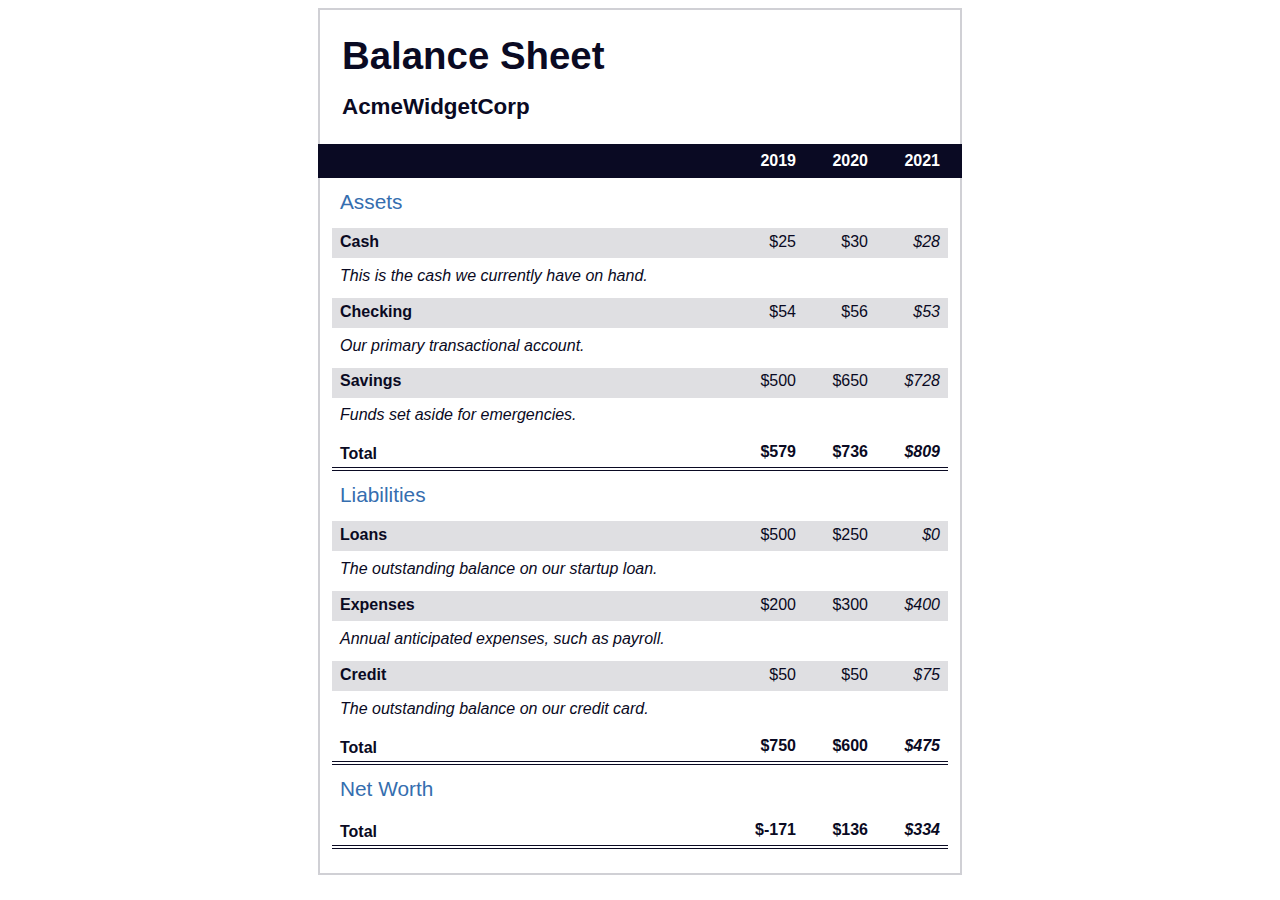
<file: Balance Sheet/index.html>
<!DOCTYPE html>
<html lang="en">
  <head>
    <meta charset="UTF-8">
    <meta name="viewport" content="width=device-width, initial-scale=1.0">
    <title>Balance Sheet</title>
    <link rel="stylesheet" href="./styles.css">
  </head>
  <body>
    <main>
      <section>
        <h1>
          <span class="flex">
            <span>AcmeWidgetCorp</span>
            <span>Balance Sheet</span>
          </span>
        </h1>
        <div id="years" aria-hidden="true">
          <span class="year">2019</span>
          <span class="year">2020</span>
          <span class="year">2021</span>
        </div>
        <div class="table-wrap">
          <table>
            <caption>Assets</caption>
            <thead>
              <tr>
                <td></td>
                <th><span class="sr-only year">2019</span></th>
                <th><span class="sr-only year">2020</span></th>
                <th class="current"><span class="sr-only year">2021</span></th>
              </tr>
            </thead>
            <tbody>
              <tr class="data">
                <th>Cash <span class="description">This is the cash we currently have on hand.</span></th>
                <td>$25</td>
                <td>$30</td>
                <td class="current">$28</td>
              </tr>
              <tr class="data">
                <th>Checking <span class="description">Our primary transactional account.</span></th>
                <td>$54</td>
                <td>$56</td>
                <td class="current">$53</td>
              </tr>
              <tr class="data">
                <th>Savings <span class="description">Funds set aside for emergencies.</span></th>
                <td>$500</td>
                <td>$650</td>
                <td class="current">$728</td>
              </tr>
              <tr class="total">
                <th>Total <span class="sr-only">Assets</span></th>
                <td>$579</td>
                <td>$736</td>
                <td class="current">$809</td>
              </tr>
            </tbody>
          </table>
          <table>
            <caption>Liabilities</caption>
            <thead>
              <tr>
              <td></td>
              <th><span class="sr-only">2019</span></th>
              <th><span class="sr-only">2020</span></th>
              <th><span class="sr-only">2021</span></th>
              </tr>
            </thead>
            <tbody>
              <tr class="data">
                <th>Loans <span class="description">The outstanding balance on our startup loan.</span></th>
                <td>$500</td>
                <td>$250</td>
                <td class="current">$0</td>
              </tr>
              <tr class="data">
                <th>Expenses <span class="description">Annual anticipated expenses, such as payroll.</span></th>
                <td>$200</td>
                <td>$300</td>
                <td class="current">$400</td>
              </tr>
              <tr class="data">
                <th>Credit <span class="description">The outstanding balance on our credit card.</span></th>
                <td>$50</td>
                <td>$50</td>
                <td class="current">$75</td>
              </tr>
              <tr class="total">
                <th>Total <span class="sr-only">Liabilities</span></th>
                <td>$750</td>
                <td>$600</td>
                <td class="current">$475</td>
              </tr>
            </tbody>
          </table>
          <table>
            <caption>Net Worth</caption>
            <thead>
              <tr>
              <td></td>
              <th><span class="sr-only">2019</span></th>
              <th><span class="sr-only">2020</span></th>
              <th><span class="sr-only">2021</span></th>
              </tr>
            </thead>
            <tbody>
              <tr class="total">
                <th>Total <span class="sr-only">Net Worth</span></th>
                <td>$-171</td>
                <td>$136</td>
                <td class="current">$334</td>
              </tr>
            </tbody>
          </table>
        </div>
      </section>
    </main>
  </body>
</html>
</file>
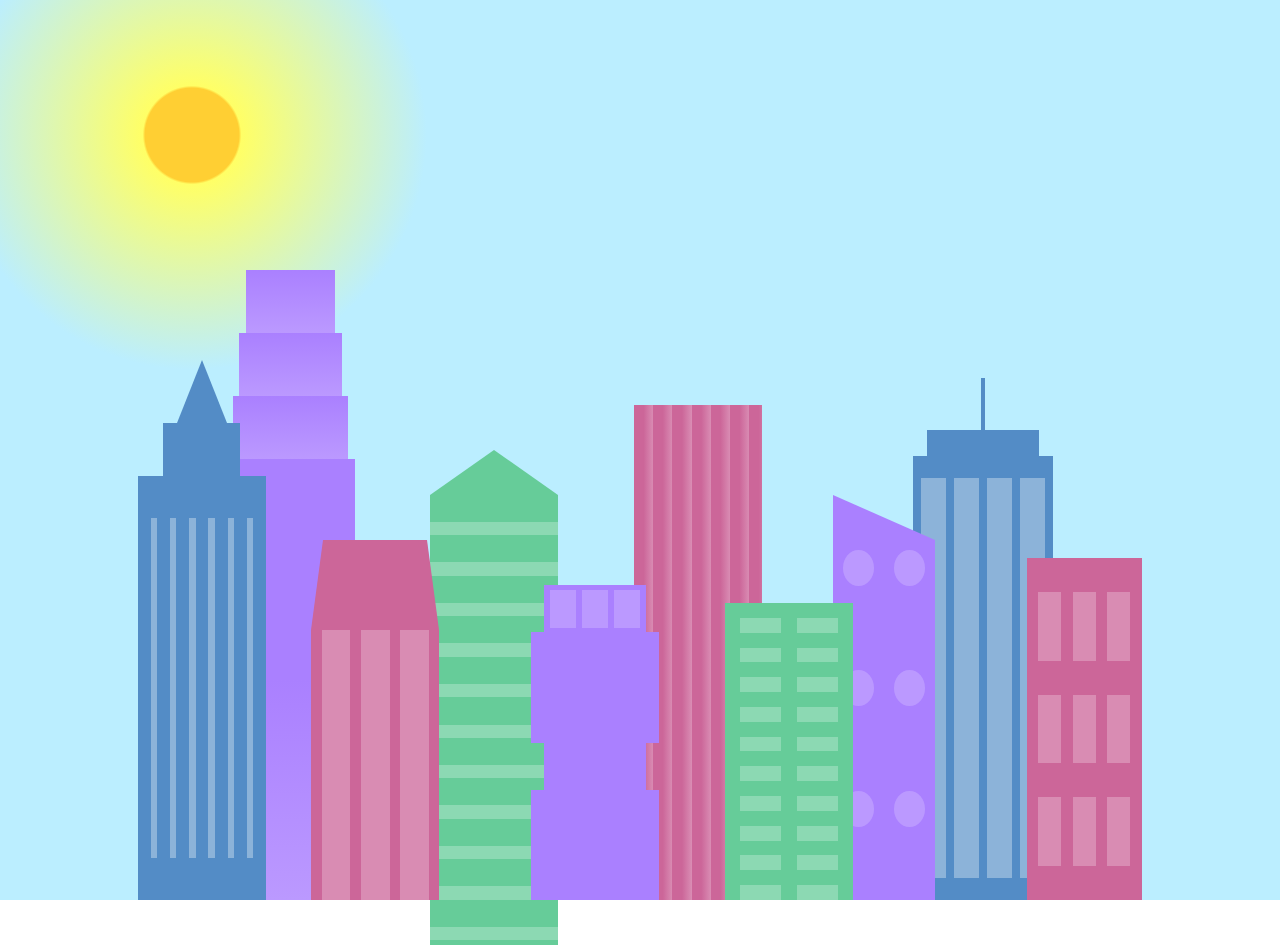
<file: City Skyline/index.html>
<!DOCTYPE html>
<html lang="en">    
  <head>
    <meta charset="UTF-8">
    <title>City Skyline</title>
    <link href="styles.css" rel="stylesheet" />   
  </head>

  <body>
    <div class="background-buildings sky">
      <div></div>
      <div></div>
      <div class="bb1 building-wrap">
        <div class="bb1a bb1-window"></div>
        <div class="bb1b bb1-window"></div>
        <div class="bb1c bb1-window"></div>
        <div class="bb1d"></div>
      </div>
      <div class="bb2">
        <div class="bb2a"></div>
        <div class="bb2b"></div>
      </div>
      <div class="bb3"></div>
      <div></div>
      <div class="bb4 building-wrap">
        <div class="bb4a"></div>
        <div class="bb4b"></div>
        <div class="bb4c window-wrap">
          <div class="bb4-window"></div>
          <div class="bb4-window"></div>
          <div class="bb4-window"></div>
          <div class="bb4-window"></div>
        </div>
      </div>
      <div></div>
      <div></div>
    </div>

    <div class="foreground-buildings">
      <div></div>
      <div></div>
      <div class="fb1 building-wrap">
        <div class="fb1a"></div>
        <div class="fb1b"></div>
        <div class="fb1c"></div>
      </div>
      <div class="fb2">
        <div class="fb2a"></div>
        <div class="fb2b window-wrap">
          <div class="fb2-window"></div>
          <div class="fb2-window"></div>
          <div class="fb2-window"></div>
        </div>
      </div>
      <div></div>
      <div class="fb3 building-wrap">
        <div class="fb3a window-wrap">
          <div class="fb3-window"></div>
          <div class="fb3-window"></div>
          <div class="fb3-window"></div>
        </div>
        <div class="fb3b"></div>
        <div class="fb3a"></div>
        <div class="fb3b"></div>
      </div>
      <div class="fb4">
        <div class="fb4a"></div>
        <div class="fb4b">
          <div class="fb4-window"></div>
          <div class="fb4-window"></div>
          <div class="fb4-window"></div>
          <div class="fb4-window"></div>
          <div class="fb4-window"></div>
          <div class="fb4-window"></div>
        </div>
      </div>
      <div class="fb5"></div>
      <div class="fb6"></div>
      <div></div>
      <div></div>
    </div>
  </body>
</html>
</file>
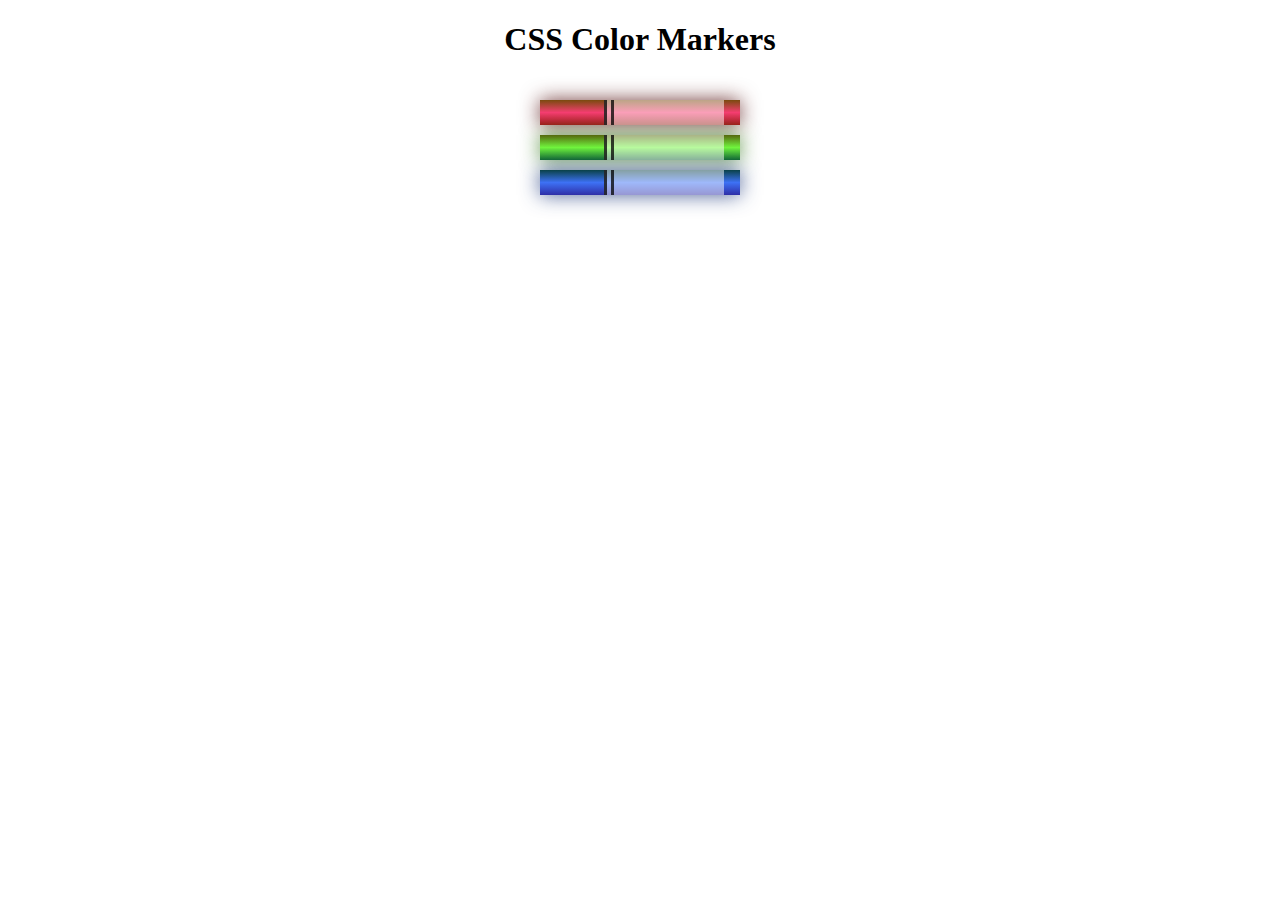
<file: CSS Color Makers/index.html>
<!DOCTYPE html>
<html lang="en">
  <head>
    <meta charset="utf-8">
    <meta name="viewport" content="width=device-width, initial-scale=1.0">
    <title>Colored Markers</title>
    <link rel="stylesheet" href="styles.css">
  </head>
  <body>
    <h1>CSS Color Markers</h1>
    <div class="container">
      <div class="marker red">
        <div class="cap"></div>
        <div class="sleeve"></div>
      </div>
      <div class="marker green">
        <div class="cap"></div>
        <div class="sleeve"></div>
      </div>
      <div class="marker blue">
        <div class="cap"></div>
        <div class="sleeve"></div>
      </div>
    </div>
  </body>
</html>
</file>
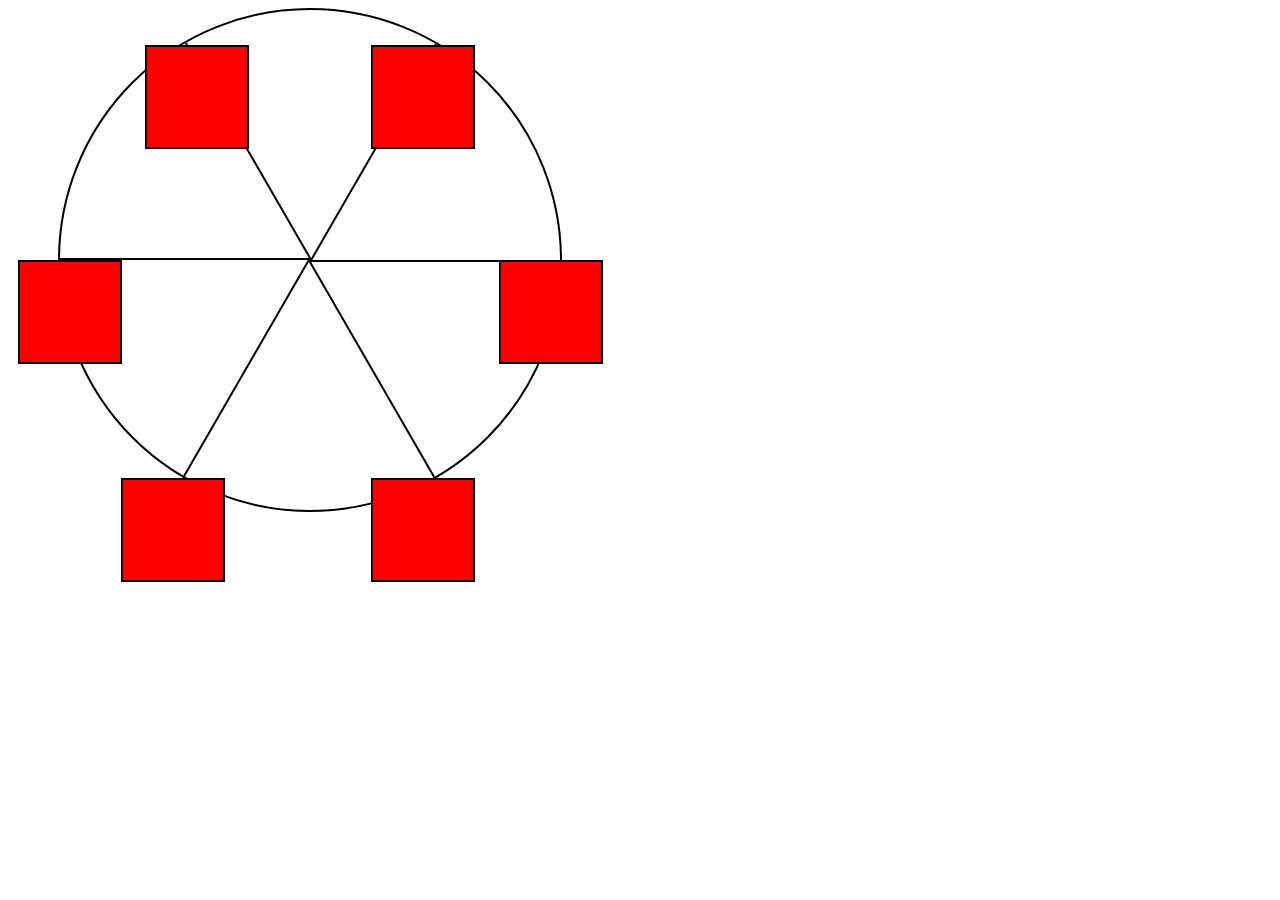
<file: Ferris Wheel/index.html>
<!DOCTYPE html>
<html lang="en">
  <head>
    <meta charset="UTF-8" />
    <title>Ferris Wheel</title>
    <link rel="stylesheet" href="./styles.css" />
  </head>
  <body>
    <div class="wheel">
      <span class="line"></span>
      <span class="line"></span>
      <span class="line"></span>
      <span class="line"></span>
      <span class="line"></span>
      <span class="line"></span>

      <div class="cabin"></div>
      <div class="cabin"></div>
      <div class="cabin"></div>
      <div class="cabin"></div>
      <div class="cabin"></div>
      <div class="cabin"></div>
    </div>
  </body>
</html>
</file>
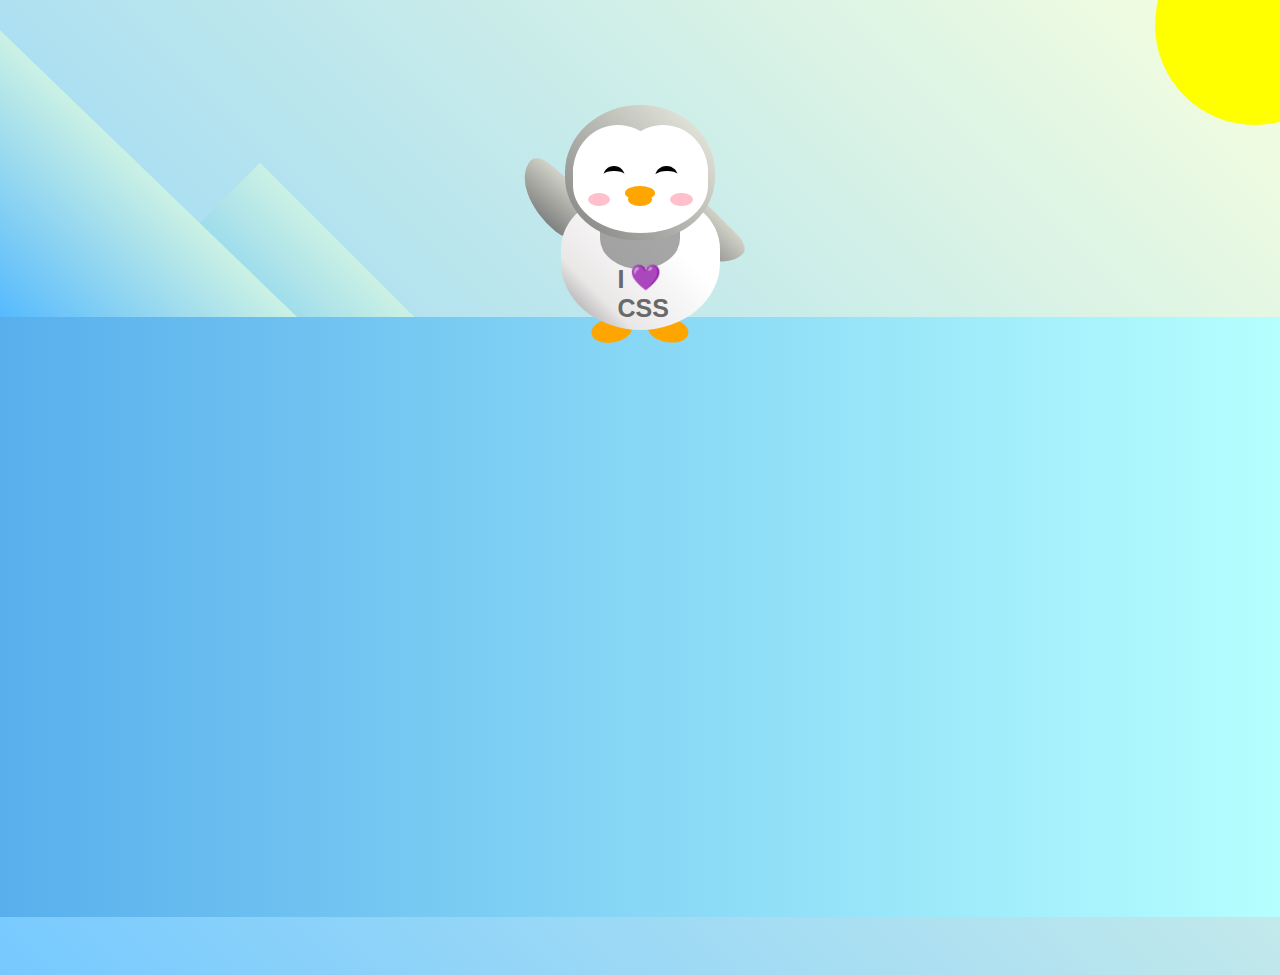
<file: Penguin/index.html>
<!DOCTYPE html>
<html lang="en">
  <head>
    <meta charset="UTF-8" />
    <link rel="stylesheet" href="./styles.css" />
    <title>Penguin</title>
    <meta name="viewport" content="width=device-width, initial-scale=1.0" />
  </head>

  <body>
    <div class="left-mountain"></div>
    <div class="back-mountain"></div>
    <div class="sun"></div>
    <div class="penguin">
      <div class="penguin-head">
        <div class="face left"></div>
        <div class="face right"></div>
        <div class="chin"></div>
        <div class="eye left">
          <div class="eye-lid"></div>
        </div>
        <div class="eye right">
          <div class="eye-lid"></div>
        </div>
        <div class="blush left"></div>
        <div class="blush right"></div>
        <div class="beak top"></div>
        <div class="beak bottom"></div>
      </div>
      <div class="shirt">
        <div>💜</div>
        <p>I CSS</p>
      </div>
      <div class="penguin-body">
        <div class="arm left"></div>
        <div class="arm right"></div>
        <div class="foot left"></div>
        <div class="foot right"></div>
      </div>
    </div>

    <div class="ground"></div>
  </body>
</html>
</file>
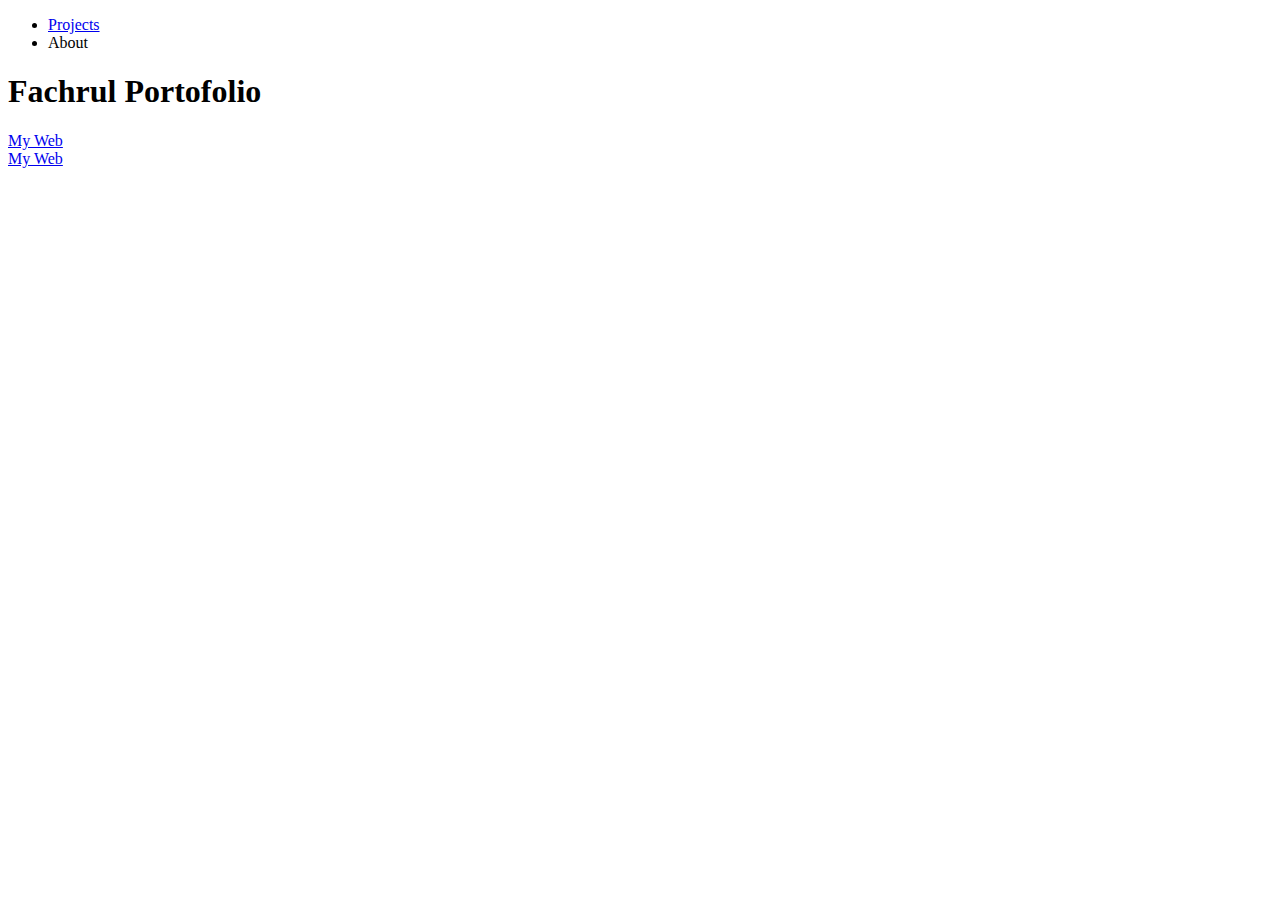
<file: Personal Portofolio Webpage/index.html>
<!DOCTYPE html>
<html lang="en">
  <head>
    <meta charset="utf-8" />
    <meta name="viewport" content="width=device-width, initial-scale=1.0" />
    <link rel="stylesheet" href="styles.css" />
    <title>Fachrul Portofolio</title>
  </head>
  <body>
    <nav id="navbar">
      <ul>
        <li><a href="#projects">Projects</a></li>
        <li>About</li>
      </ul>
    </nav>
    <section id="welcome-section">
      <h1>Fachrul Portofolio</h1>
    </section>
    <section id="projects">
      <div class="project-tile">
        <a target="_blank" href="google.com">My Web</a>
      </div>
    </section>
    <section id="social">
      <a target="_blank" href="github.com" id="profile-link">My Web</a>
    </section>
  </body>
</html>
</file>
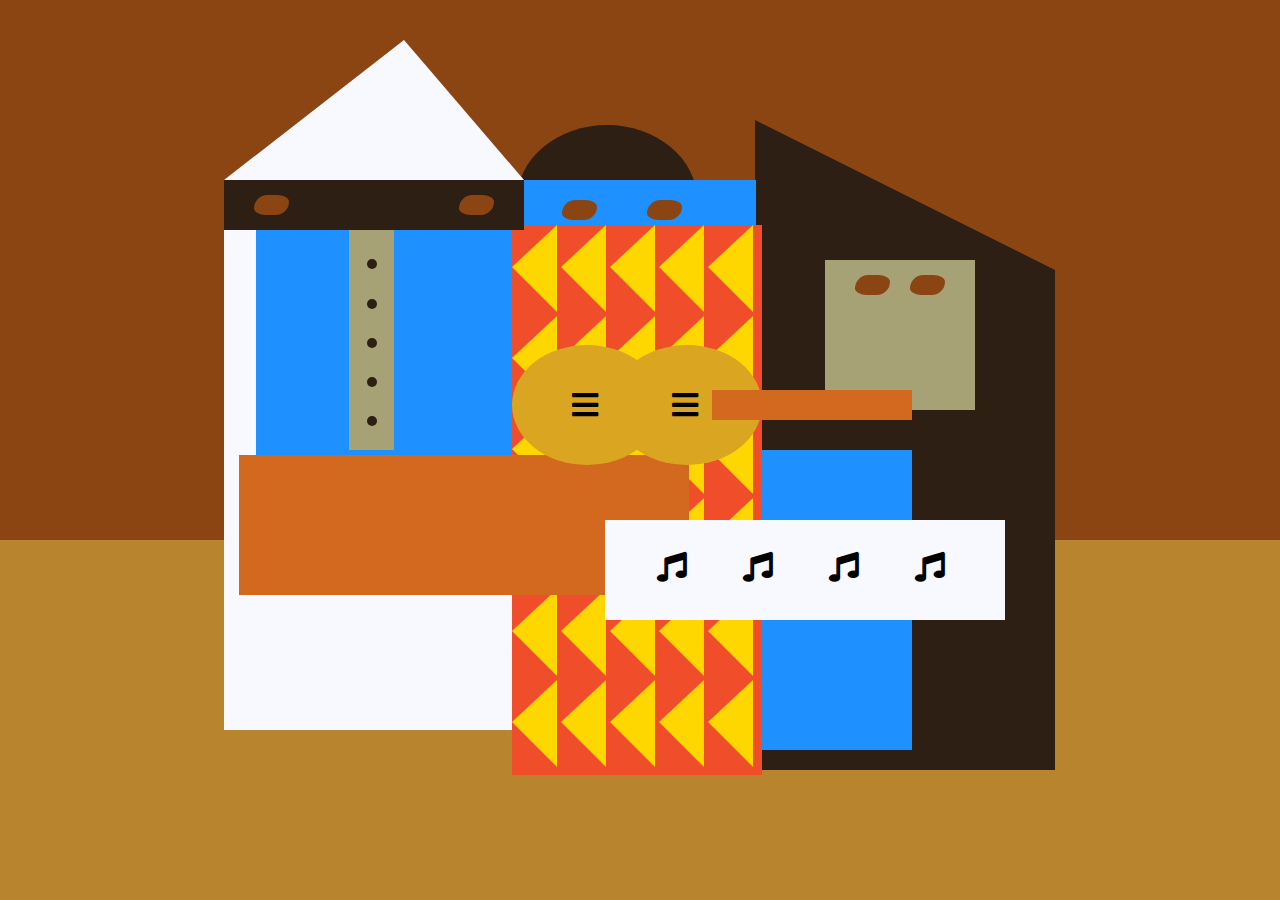
<file: Picasso Painting/index.html>
<!DOCTYPE html>
<html lang="en">
  <head>
    <meta charset="utf-8">
    <title>Picasso Painting</title>
    <link rel="stylesheet" href="./styles.css" />
    <link rel="stylesheet" href="https://use.fontawesome.com/releases/v5.8.2/css/all.css">
  </head>
  <body>
    <div id="back-wall"></div>
    <div class="characters">
      <div id="offwhite-character">
        <div id="white-hat"></div>
        <div id="black-mask">
          <div class="eyes left"></div>
          <div class="eyes right"></div>
        </div>
        <div id="gray-instrument">
          <div class="black-dot"></div>
          <div class="black-dot"></div>
          <div class="black-dot"></div>
          <div class="black-dot"></div>
          <div class="black-dot"></div>
        </div>
        <div id="tan-table"></div>
      </div>
      <div id="black-character">
        <div id="black-hat"></div>
        <div id="gray-mask">
          <div class="eyes left"></div>
          <div class="eyes right"></div>
        </div>
        <div id="white-paper">
          <i class="fas fa-music"></i>
          <i class="fas fa-music"></i>
          <i class="fas fa-music"></i>
          <i class="fas fa-music"></i>
        </div>
      </div>
      <div class="blue" id="blue-left"></div>
      <div class="blue" id="blue-right"></div>
      <div id="orange-character">
        <div id="black-round-hat"></div>
        <div id="eyes-div">
          <div class="eyes left"></div>
          <div class="eyes right"></div>
        </div>
        <div id="triangles">
          <div class="triangle"></div>
          <div class="triangle"></div>
          <div class="triangle"></div>
          <div class="triangle"></div>
          <div class="triangle"></div>
          <div class="triangle"></div>
          <div class="triangle"></div>
          <div class="triangle"></div>
          <div class="triangle"></div>
          <div class="triangle"></div>
          <div class="triangle"></div>
          <div class="triangle"></div>
          <div class="triangle"></div>
          <div class="triangle"></div>
          <div class="triangle"></div>
          <div class="triangle"></div>
          <div class="triangle"></div>
          <div class="triangle"></div>
          <div class="triangle"></div>
          <div class="triangle"></div>
          <div class="triangle"></div>
          <div class="triangle"></div>
          <div class="triangle"></div>
          <div class="triangle"></div>
          <div class="triangle"></div>
          <div class="triangle"></div>
          <div class="triangle"></div>
          <div class="triangle"></div>
          <div class="triangle"></div>
          <div class="triangle"></div>
        </div>
        <div id="guitar">
          <div class="guitar" id="guitar-left">
            <i class="fas fa-bars"></i>
          </div>
          <div class="guitar" id="guitar-right">
            <i class="fas fa-bars"></i>
          </div>
          <div id="guitar-neck"></div>
        </div>
      </div>
    </div>
  </body>
</html>
</file>
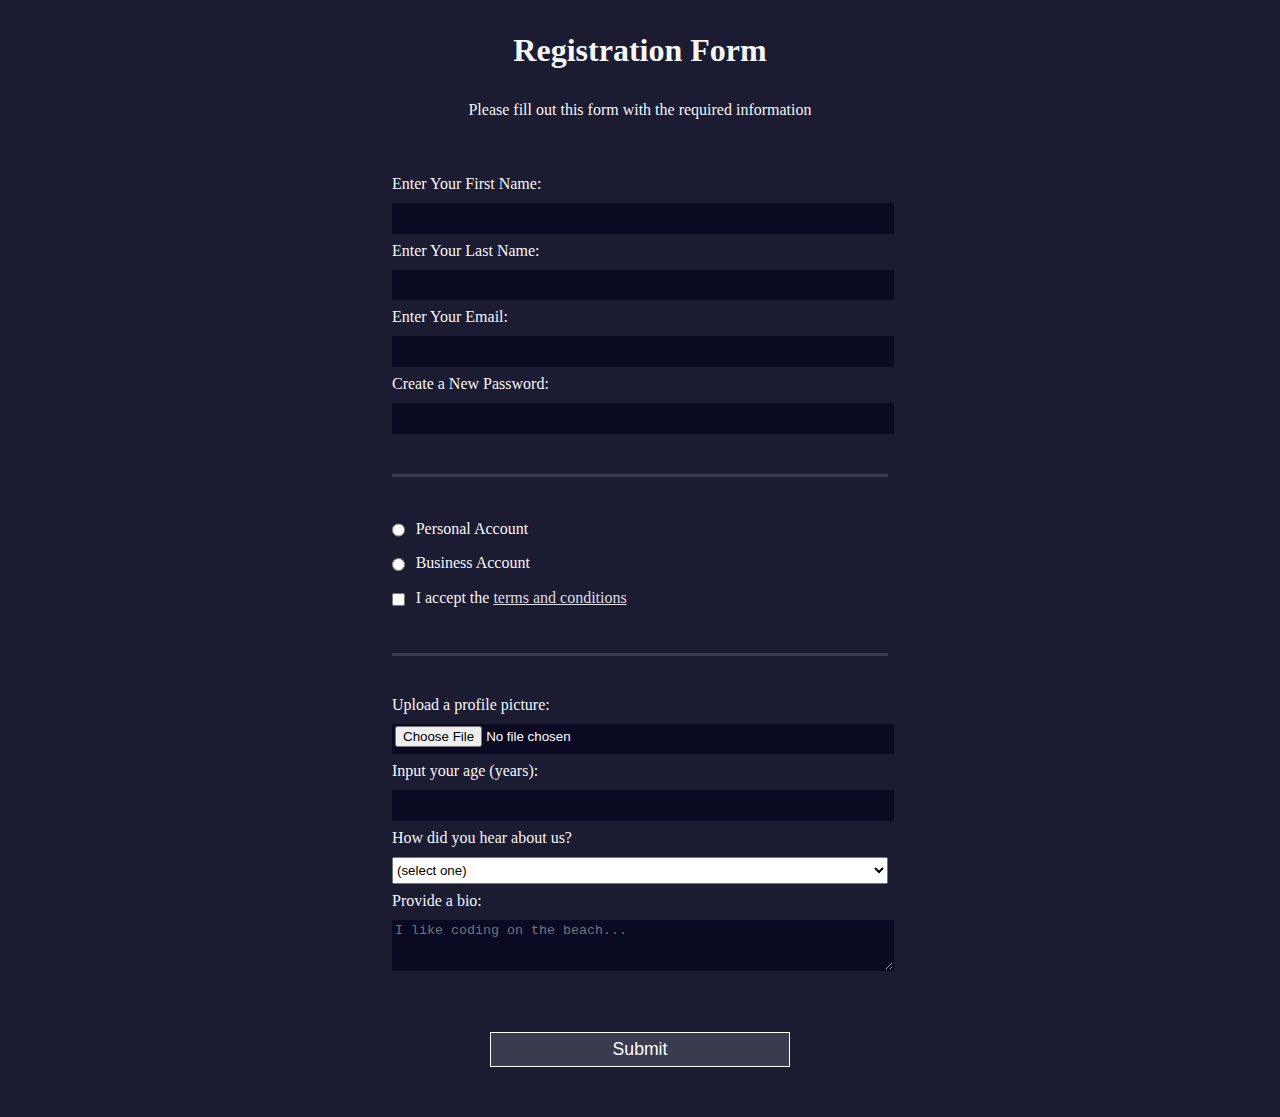
<file: Registration Form/index.html>
<!DOCTYPE html>
<html lang="en">
  <head>
    <meta charset="UTF-8">
    <title>Registration Form</title>
    <link rel="stylesheet" href="styles.css" />
  </head>
  <body>
    <h1>Registration Form</h1>
    <p>Please fill out this form with the required information</p>
    <form method="post" action='https://register-demo.freecodecamp.org'>
      <fieldset>
        <label for="first-name">Enter Your First Name: <input id="first-name" name="first-name" type="text" required /></label>
        <label for="last-name">Enter Your Last Name: <input id="last-name" name="last-name" type="text" required /></label>
        <label for="email">Enter Your Email: <input id="email" name="email" type="email" required /></label>
        <label for="new-password">Create a New Password: <input id="new-password" name="new-password" type="password" pattern="[a-z0-5]{8,}" required /></label>
      </fieldset>
      <fieldset>
        <label for="personal-account"><input id="personal-account" type="radio" name="account-type" class="inline" /> Personal Account</label>
        <label for="business-account"><input id="business-account" type="radio" name="account-type" class="inline" /> Business Account</label>
        <label for="terms-and-conditions" name="terms-and-conditions">
          <input id="terms-and-conditions" type="checkbox" required name="terms-and-conditions" class="inline" /> I accept the <a href="https://www.freecodecamp.org/news/terms-of-service/">terms and conditions</a>
        </label>
      </fieldset>
      <fieldset>
        <label for="profile-picture">Upload a profile picture: <input id="profile-picture" type="file" name="file" /></label>
        <label for="age">Input your age (years): <input id="age" type="number" name="age" min="13" max="120" /></label>
        <label for="referrer">How did you hear about us?
          <select id="referrer" name="referrer">
            <option value="">(select one)</option>
            <option value="1">freeCodeCamp News</option>
            <option value="2">freeCodeCamp YouTube Channel</option>
            <option value="3">freeCodeCamp Forum</option>
            <option value="4">Other</option>
          </select>
        </label>
        <label for="bio">Provide a bio:
          <textarea id="bio" name="bio" rows="3" cols="30" placeholder="I like coding on the beach..."></textarea>
        </label>
      </fieldset>
      <input type="submit" value="Submit" />
    </form>
  </body>
</html>
</file>
<file: Balance Sheet/styles.css>
span[class~="sr-only"] {
  border: 0 !important;
  clip: rect(1px, 1px, 1px, 1px) !important;
  clip-path: inset(50%) !important;
  height: 1px !important;
  width: 1px !important;
  position: absolute !important;
  overflow: hidden !important;
  white-space: nowrap !important;
  padding: 0 !important;
  margin: -1px !important;
}

html {
  box-sizing: border-box;
}

body {
  font-family: sans-serif;
  color: #0a0a23;
}

h1 {
  max-width: 37.25rem;
  margin: 0 auto;
  padding: 1.5rem 1.25rem;
}

h1 .flex {
  display: flex;
  flex-direction: column-reverse;
  gap: 1rem;
}

h1 .flex span:first-of-type {
  font-size: 0.7em;
}

h1 .flex span:last-of-type {
  font-size: 1.2em;
}

section {
  max-width: 40rem;
  margin: 0 auto;
  border: 2px solid #d0d0d5;
}

#years {
  display: flex;
  justify-content: flex-end;
  position: sticky;
  z-index: 999;
  top: 0;
  background: #0a0a23;
  color: #fff;
  padding: 0.5rem calc(1.25rem + 2px) 0.5rem 0;
  margin: 0 -2px;
}

#years span[class] {
  font-weight: bold;
  width: 4.5rem;
  text-align: right;
}

.table-wrap {
  padding: 0 0.75rem 1.5rem 0.75rem;
}

table {
  border-collapse: collapse;
  border: 0;
  width: 100%;
  position: relative;
  margin-top: 3rem;
}

table caption {
  color: #356eaf;
  font-size: 1.3em;
  font-weight: normal;
  position: absolute;
  top: -2.25rem;
  left: 0.5rem;
}

tbody td {
  width: 100vw;
  min-width: 4rem;
  max-width: 4rem;
}

tbody th {
  width: calc(100% - 12rem);
}

tr[class="total"] {
  border-bottom: 4px double #0a0a23;
  font-weight: bold;
}

tr[class="total"] th {
  text-align: left;
  padding: 0.5rem 0 0.25rem 0.5rem;
}

tr.total td {
  text-align: right;
  padding: 0 0.25rem;
}

tr.total td:nth-of-type(3) {
  padding-right: 0.5rem;
}

tr.total:hover {
  background-color: #99c9ff;
}

td.current {
  font-style: italic;
}

tr.data {
  background-image: linear-gradient(to bottom, #dfdfe2 1.845rem, white 1.845rem);
}

tr.data th {
  text-align: left;
  padding-top: 0.3rem;
  padding-left: 0.5rem;
}

tr.data th .description {
  display: block;
  font-weight: normal;
  font-style: italic;
  padding: 1rem 0 0.75rem;
  margin-right: -13.5rem;
}

tr.data td {
  vertical-align: top;
  padding: 0.3rem 0.25rem 0;
  text-align: right;
}

tr.data td:last-of-type{
  padding-right:0.5rem
}
</file>
<file: City Skyline/styles.css>
:root {
  --building-color1: #aa80ff;
  --building-color2: #66cc99;
  --building-color3: #cc6699;
  --building-color4: #538cc6;
  --window-color1: #bb99ff;
  --window-color2: #8cd9b3;
  --window-color3: #d98cb3;
  --window-color4: #8cb3d9;
}

* {
  box-sizing: border-box;
}

body {
  height: 100vh;
  margin: 0;
  overflow: hidden;
}

.background-buildings, .foreground-buildings {
  width: 100%;
  height: 100%;
  display: flex;
  align-items: flex-end;
  justify-content: space-evenly;
  position: absolute;
  top: 0;
}

.building-wrap {
  display: flex;
  flex-direction: column;
  align-items: center;
}

.window-wrap {
  display: flex;
  align-items: center;
  justify-content: space-evenly;
}

.sky {
  background: radial-gradient(
      closest-corner circle at 15% 15%,
      #ffcf33,
      #ffcf33 20%,
      #ffff66 21%,
      #bbeeff 100%
    );
}

/* BACKGROUND BUILDINGS - "bb" stands for "background building" */
.bb1 {
  width: 10%;
  height: 70%;
}

.bb1a {
  width: 70%;
}
  
.bb1b {
  width: 80%;
}
  
.bb1c {
  width: 90%;
}

.bb1d {
  width: 100%;
  height: 70%;
  background: linear-gradient(
      var(--building-color1) 50%,
      var(--window-color1)
    );
}

.bb1-window {
  height: 10%;
  background: linear-gradient(
      var(--building-color1),
      var(--window-color1)
    );
}

.bb2 {
  width: 10%;
  height: 50%;
}

.bb2a {
  border-bottom: 5vh solid var(--building-color2);
  border-left: 5vw solid transparent;
  border-right: 5vw solid transparent;
}

.bb2b {
  width: 100%;
  height: 100%;
  background: repeating-linear-gradient(
      var(--building-color2),
      var(--building-color2) 6%,
      var(--window-color2) 6%,
      var(--window-color2) 9%
    );
}

.bb3 {
  width: 10%;
  height: 55%;
  background: repeating-linear-gradient(
      90deg,
      var(--building-color3),
      var(--building-color3),
      var(--window-color3) 15%
    );
}

.bb4 {
  width: 11%;
  height: 58%;
}

.bb4a {
  width: 3%;
  height: 10%;
  background-color: var(--building-color4);
}

.bb4b {
  width: 80%;
  height: 5%;
  background-color: var(--building-color4);
}
  
.bb4c {
  width: 100%;
  height: 85%;
  background-color: var(--building-color4);
}

.bb4-window {
  width: 18%;
  height: 90%;
  background-color: var(--window-color4);
}

/* FOREGROUND BUILDINGS - "fb" stands for "foreground building" */
.fb1 {
  width: 10%;
  height: 60%;
}

.fb1a {
  border-bottom: 7vh solid var(--building-color4);
  border-left: 2vw solid transparent;
  border-right: 2vw solid transparent;
}

.fb1b {
  width: 60%;
  height: 10%;
  background-color: var(--building-color4);
}
  
.fb1c {
  width: 100%;
  height: 80%;
  background: repeating-linear-gradient(
      90deg,
      var(--building-color4),
      var(--building-color4) 10%,
      transparent 10%,
      transparent 15%
    ),
    repeating-linear-gradient(
      var(--building-color4),
      var(--building-color4) 10%,
      var(--window-color4) 10%,
      var(--window-color4) 90%
    );
}

.fb2 {
  width: 10%;
  height: 40%;
}

.fb2a {
  width: 100%;
  border-bottom: 10vh solid var(--building-color3);
  border-left: 1vw solid transparent;
  border-right: 1vw solid transparent;
}

.fb2b {
  width: 100%;
  height: 75%;
  background-color: var(--building-color3);
}

.fb2-window {
  width: 22%;
  height: 100%;
  background-color: var(--window-color3);
}

.fb3 {
  width: 10%;
  height: 35%;
}
  
.fb3a {
  width: 80%;
  height: 15%;
  background-color: var(--building-color1);
}
  
.fb3b {
  width: 100%;
  height: 35%;
  background-color: var(--building-color1);
}

.fb3-window {
  width: 25%;
  height: 80%;
  background-color: var(--window-color1);
}

.fb4 {
  width: 8%;
  height: 45%;
  position: relative;
  left: 10%;
}

.fb4a {
  border-top: 5vh solid transparent;
  border-left: 8vw solid var(--building-color1);
}

.fb4b {
  width: 100%;
  height: 89%;
  background-color: var(--building-color1);
  display: flex;
  flex-wrap: wrap;
}

.fb4-window {
  width: 30%;
  height: 10%;
  border-radius: 50%;
  background-color: var(--window-color1);
  margin: 10%;
}

.fb5 {
  width: 10%;
  height: 33%;
  position: relative;
  right: 10%;
  background: repeating-linear-gradient(
      var(--building-color2),
      var(--building-color2) 5%,
      transparent 5%,
      transparent 10%
    ),
    repeating-linear-gradient(
      90deg,
      var(--building-color2),
      var(--building-color2) 12%,
      var(--window-color2) 12%,
      var(--window-color2) 44%
    );
}

.fb6 {
  width: 9%;
  height: 38%;
  background: repeating-linear-gradient(
      90deg,
      var(--building-color3),
      var(--building-color3) 10%,
      transparent 10%,
      transparent 30%
    ),
    repeating-linear-gradient(
      var(--building-color3),
      var(--building-color3) 10%,
      var(--window-color3) 10%,
      var(--window-color3) 30%
    );
}

@media (max-width: 1000px) {
  :root {
    --building-color1: #000;
    --building-color2: #000;
    --building-color3: #000;
    --building-color4: #000;
    --window-color1:#777;
    --window-color2:#777;
    --window-color3:#777;
    --window-color4:#777;
  }
  .sky {
    background: radial-gradient(
        closest-corner circle at 15% 15%,
        #ccc,
        #ccc 20%,
        #445 21%,
        #223 100%
      );
  }
}
</file>
<file: CSS Color Makers/styles.css>
h1 {
  text-align: center;
}

.container {
  background-color: rgb(255, 255, 255);
  padding: 10px 0;
}

.marker {
  width: 200px;
  height: 25px;
  margin: 10px auto;
}

.cap {
  width: 60px;
  height: 25px;
}

.sleeve {
  width: 110px;
  height: 25px;
  background-color: rgba(255, 255, 255, 0.5);
  border-left: 10px double rgba(0, 0, 0, 0.75);
}

.cap, .sleeve {
  display: inline-block;
}

.red {
  background: linear-gradient(rgb(122, 74, 14), rgb(245, 62, 113), rgb(162, 27, 27));
  box-shadow: 0 0 20px 0 rgba(83, 14, 14, 0.8);
}

.green {
  background: linear-gradient(#55680D, #71F53E, #116C31);
  box-shadow: 0 0 20px 0 #3B7E20CC;
}

.blue {
  background: linear-gradient(hsl(186, 76%, 16%), hsl(223, 90%, 60%), hsl(240, 56%, 42%));
  box-shadow: 0 0 20px 0 hsla(223, 59%, 31%, 0.8);
}
</file>
<file: Ferris Wheel/styles.css>
.wheel {
  border: 2px solid black;
  border-radius: 50%;
  margin-left: 50px;
  position: absolute;
  height: 55vw;
  width: 55vw;
  max-width: 500px;
  max-height: 500px;
  animation-name: wheel;
  animation-duration: 10s;
  animation-iteration-count: infinite;
  animation-timing-function: linear;
}

.line {
  background-color: black;
  width: 50%;
  height: 2px;
  position: absolute;
  top: 50%;
  left: 50%;
  transform-origin: 0% 0%;
}

.line:nth-of-type(2) {
  transform: rotate(60deg);
}
.line:nth-of-type(3) {
  transform: rotate(120deg);
}
.line:nth-of-type(4) {
  transform: rotate(180deg);
}
.line:nth-of-type(5) {
  transform: rotate(240deg);
}
.line:nth-of-type(6) {
  transform: rotate(300deg);
}

.cabin {
  background-color: red;
  width: 20%;
  height: 20%;
  position: absolute;
  border: 2px solid;
  transform-origin: 50% 0%;
  animation: cabins 10s ease-in-out infinite;
}

.cabin:nth-of-type(1) {
  right: -8.5%;
  top: 50%;
}
.cabin:nth-of-type(2) {
  right: 17%;
  top: 93.5%;
}
.cabin:nth-of-type(3) {
  right: 67%;
  top: 93.5%;
}
.cabin:nth-of-type(4) {
  left: -8.5%;
  top: 50%;
}
.cabin:nth-of-type(5) {
  left: 17%;
  top: 7%;
}
.cabin:nth-of-type(6) {
  right: 17%;
  top: 7%;
}

@keyframes wheel {
  0% {
    transform: rotate(0deg);
  }
  100% {
    transform: rotate(360deg);
  }
}

@keyframes cabins {
  0% {
    transform: rotate(0deg);
  }
  25% {
    background-color: yellow;
  }
  50% {
    background-color: purple;
  }
  75% {
    background-color: yellow;
  }
  100% {
    transform: rotate(-360deg);
  }
}
</file>
<file: Penguin/styles.css>
:root {
  --penguin-face: white;
  --penguin-picorna: orange;
  --penguin-skin: gray;
}

body {
  background: linear-gradient(45deg, rgb(118, 201, 255), rgb(247, 255, 222));
  margin: 0;
  padding: 0;
  width: 100%;
  height: 100vh;
  overflow: hidden;
}

.left-mountain {
  width: 300px;
  height: 300px;
  background: linear-gradient(rgb(203, 241, 228), rgb(80, 183, 255));
  position: absolute;
  transform: skew(0deg, 44deg);
  z-index: 2;
  margin-top: 100px;
}

.back-mountain {
  width: 300px;
  height: 300px;
  background: linear-gradient(rgb(203, 241, 228), rgb(47, 170, 255));
  position: absolute;
  z-index: 1;
  transform: rotate(45deg);
  left: 110px;
  top: 225px;
}

.sun {
  width: 200px;
  height: 200px;
  background-color: yellow;
  position: absolute;
  border-radius: 50%;
  top: -75px;
  right: -75px;
}

.penguin {
  width: 300px;
  height: 300px;
  margin: auto;
  margin-top: 75px;
  z-index: 4;
  position: relative;
  transition: transform 1s ease-in-out 0ms;
}

.penguin * {
  position: absolute;
}

.penguin:active {
  transform: scale(1.5);
  cursor: not-allowed;
}

.penguin-head {
  width: 50%;
  height: 45%;
  background: linear-gradient(45deg, var(--penguin-skin), rgb(239, 240, 228));
  border-radius: 70% 70% 65% 65%;
  top: 10%;
  left: 25%;
  z-index: 1;
}

.face {
  width: 60%;
  height: 70%;
  background-color: var(--penguin-face);
  border-radius: 70% 70% 60% 60%;
  top: 15%;
}

.face.left {
  left: 5%;
}

.face.right {
  right: 5%;
}

.chin {
  width: 90%;
  height: 70%;
  background-color: var(--penguin-face);
  top: 25%;
  left: 5%;
  border-radius: 70% 70% 100% 100%;
}

.eye {
  width: 15%;
  height: 17%;
  background-color: black;
  top: 45%;
  border-radius: 50%;
}

.eye.left {
  left: 25%;
}

.eye.right {
  right: 25%;
}

.eye-lid {
  width: 150%;
  height: 100%;
  background-color: var(--penguin-face);
  top: 25%;
  left: -23%;
  border-radius: 50%;
}

.blush {
  width: 15%;
  height: 10%;
  background-color: pink;
  top: 65%;
  border-radius: 50%;
}

.blush.left {
  left: 15%;
}

.blush.right {
  right: 15%;
}

.beak {
  height: 10%;
  background-color: var(--penguin-picorna);
  border-radius: 50%;
}

.beak.top {
  width: 20%;
  top: 60%;
  left: 40%;
}

.beak.bottom {
  width: 16%;
  top: 65%;
  left: 42%;
}

.shirt {
  font: bold 25px Helvetica, sans-serif;
  top: 165px;
  left: 127.5px;
  z-index: 1;
  color: #6a6969;
}

.shirt div {
  font-weight: initial;
  top: 22.5px;
  left: 12px;
}

.penguin-body {
  width: 53%;
  height: 45%;
  background: linear-gradient(
    45deg,
    rgb(134, 133, 133) 0%,
    rgb(234, 231, 231) 25%,
    white 67%
  );
  border-radius: 80% 80% 100% 100%;
  top: 40%;
  left: 23.5%;
}

.penguin-body::before {
  content: "";
  position: absolute;
  width: 50%;
  height: 45%;
  background-color: var(--penguin-skin);
  top: 10%;
  left: 25%;
  border-radius: 0% 0% 100% 100%;
  opacity: 70%;
}

.arm {
  width: 30%;
  height: 60%;
  background: linear-gradient(90deg, var(--penguin-skin), rgb(209, 210, 199));
  border-radius: 30% 30% 30% 120%;
  z-index: -1;
}

.arm.left {
  top: 35%;
  left: 5%;
  transform-origin: top left;
  transform: rotate(130deg) scaleX(-1);
  animation: 3s linear infinite wave;
}

.arm.right {
  top: 0%;
  right: -5%;
  transform: rotate(-45deg);
}

@keyframes wave {
  10% {
    transform: rotate(110deg) scaleX(-1);
  }
  20% {
    transform: rotate(130deg) scaleX(-1);
  }
  30% {
    transform: rotate(110deg) scaleX(-1);
  }
  40% {
    transform: rotate(130deg) scaleX(-1);
  }
}

.foot {
  width: 15%;
  height: 30%;
  background-color: var(--penguin-picorna);
  top: 85%;
  border-radius: 50%;
  z-index: -1;
}

.foot.left {
  left: 25%;
  transform: rotate(80deg);
}

.foot.right {
  right: 25%;
  transform: rotate(-80deg);
}

.ground {
  width: 100vw;
  /* height: 400px; */
  background: linear-gradient(90deg, rgb(88, 175, 236), rgb(182, 255, 255));
  z-index: 3;
  position: absolute;
  margin-top: -58px;
  height: calc(100vh - 300px);
}
</file>
<file: Personal Portofolio Webpage/styles.css>
@media (max-width: 650px) {
}
</file>
<file: Picasso Painting/styles.css>
body {
  background-color: rgb(184, 132, 46);
}

#back-wall {
  background-color: #8B4513;
  width: 100%;
  height: 60%;
  position: absolute;
  top: 0;
  left: 0;
  z-index: -1;
}

#offwhite-character {
  width: 300px;
  height: 550px;
  background-color: GhostWhite;
  position: absolute;
  top: 20%;
  left: 17.5%;
}

#white-hat {
  width: 0;
  height: 0;
  border-style: solid;
  border-width: 0 120px 140px 180px;
  border-top-color: transparent;
  border-right-color: transparent;
  border-bottom-color: GhostWhite;
  border-left-color: transparent;
  position: absolute;
  top: -140px;
  left: 0;
}

#black-mask {
  width: 100%;
  height: 50px;
  background-color: rgb(45, 31, 19);
  position: absolute;
  top: 0;
  left: 0;
  z-index: 1;
}

#gray-instrument {
  width: 15%;
  height: 40%;
  background-color: rgb(167, 162, 117);
  position: absolute;
  top: 50px;
  left: 125px;
  z-index: 1;
}

.black-dot {
  width: 10px;
  height: 10px;
  background-color: rgb(45, 31, 19);
  border-radius: 50%;
  display: block;
  margin: auto;
  margin-top: 65%;
}

#tan-table {
  width: 450px;
  height: 140px;
  background-color: #D2691E;
  position: absolute;
  top: 275px;
  left: 15px;
  z-index: 1;
}

#black-character {
  width: 300px;
  height: 500px;
  background-color: rgb(45, 31, 19);
  position: absolute;
  top: 30%;
  left: 59%;
}

#black-hat {
  width: 0;
  height: 0;
  border-style: solid;
  border-width: 150px 0 0 300px;
  border-top-color: transparent;
  border-right-color: transparent;
  border-bottom-color: transparent;
  border-left-color: rgb(45, 31, 19);
  position: absolute;
  top: -150px;
  left: 0;
}

#gray-mask {
  width: 150px;
  height: 150px;
  background-color: rgb(167, 162, 117);
  position: absolute;
  top: -10px;
  left: 70px;
}

#white-paper {
  width: 400px;
  height: 100px;
  background-color: GhostWhite;
  position: absolute;
  top: 250px;
  left: -150px;
  z-index: 1;
}

.fa-music {
  display: inline-block;
  margin-top: 8%;
  margin-left: 13%;
}

.blue {
  background-color: #1E90FF;
}

#blue-left {
  width: 500px;
  height: 300px;
  position: absolute;
  top: 20%;
  left: 20%;
}

#blue-right {
  width: 400px;
  height: 300px;
  position: absolute;
  top: 50%;
  left: 40%;
}

#orange-character {
  width: 250px;
  height: 550px;
  background-color: rgb(240, 78, 42);
  position: absolute;
  top: 25%;
  left: 40%;
}

#black-round-hat {
  width: 180px;
  height: 150px;
  background-color: rgb(45, 31, 19);
  border-radius: 50%;
  position: absolute;
  top: -100px;
  left: 5px;
  z-index: -1;
}

#eyes-div {
  width: 180px;
  height: 50px;
  position: absolute;
  top: -40px;
  left: 20px;
  z-index: 3;
}

#triangles {
  width: 250px;
  height: 550px;
}

.triangle {
  width: 0;
  height: 0;
  border-style: solid;
  border-width: 42px 45px 45px 0;
  border-top-color: transparent;
  border-right-color: Gold; /* yellow */
  border-bottom-color: transparent;
  border-left-color: transparent;
  display: inline-block;
}

#guitar {
  width: 100%;
  height: 100px;
  position: absolute;
  top: 120px;
  left: 0px;
  z-index: 3;
}

.guitar {
  width: 150px;
  height: 120px;
  background-color: Goldenrod;
  border-radius: 50%;
}

#guitar-left {
  position: absolute;
  left: 0px;
}

#guitar-right {
  position: absolute;
  left: 100px;
}

.fa-bars {
  display: block;
  margin-top: 30%;
  margin-left: 40%;
}

#guitar-neck {
  width: 200px;
  height: 30px;
  background-color: #D2691E;
  position: absolute;
  top: 45px;
  left: 200px;
  z-index: 3;
}

.eyes {
  width: 35px;
  height: 20px;
  background-color: #8B4513;
  border-radius: 20px 50%;
}

.right {
  position: absolute;
  top: 15px;
  right: 30px;
}

.left {
  position: absolute;
  top: 15px;
  left: 30px;
}

.fas{
  font-size:30px;
}
</file>
<file: Registration Form/styles.css>
body {
  width: 100%;
  height: 100vh;
  margin: 0;
  background-color: #1b1b32;
  color: #f5f6f7;
  font-family: Tahoma;
  font-size: 16px;
}

h1, p {
  margin: 1em auto;
  text-align: center;
}

form {
  width: 60vw;
  max-width: 500px;
  min-width: 300px;
  margin: 0 auto;
  padding-bottom: 2em;
}

fieldset {
  border: none;
  padding: 2rem 0;
  border-bottom: 3px solid #3b3b4f;
}

fieldset:last-of-type {
  border-bottom: none;
}

label {
  display: block;
  margin: 0.5rem 0;
}

input,
textarea,
select {
  margin: 10px 0 0 0;
  width: 100%;
  min-height: 2em;
}

input, textarea {
  background-color: #0a0a23;
  border: 1px solid #0a0a23;
  color: #ffffff;
}

.inline {
  width: unset;
  margin: 0 0.5em 0 0;
  vertical-align: middle;
}

input[type="submit"] {
  display: block;
  width: 60%;
  margin: 1em auto;
  height: 2em;
  font-size: 1.1rem;
  background-color: #3b3b4f;
  border-color: white;
  min-width: 300px;
}

input[type="file"] {
  padding: 1px 2px;
}

a{
  color:#dfdfe2
}
</file>
